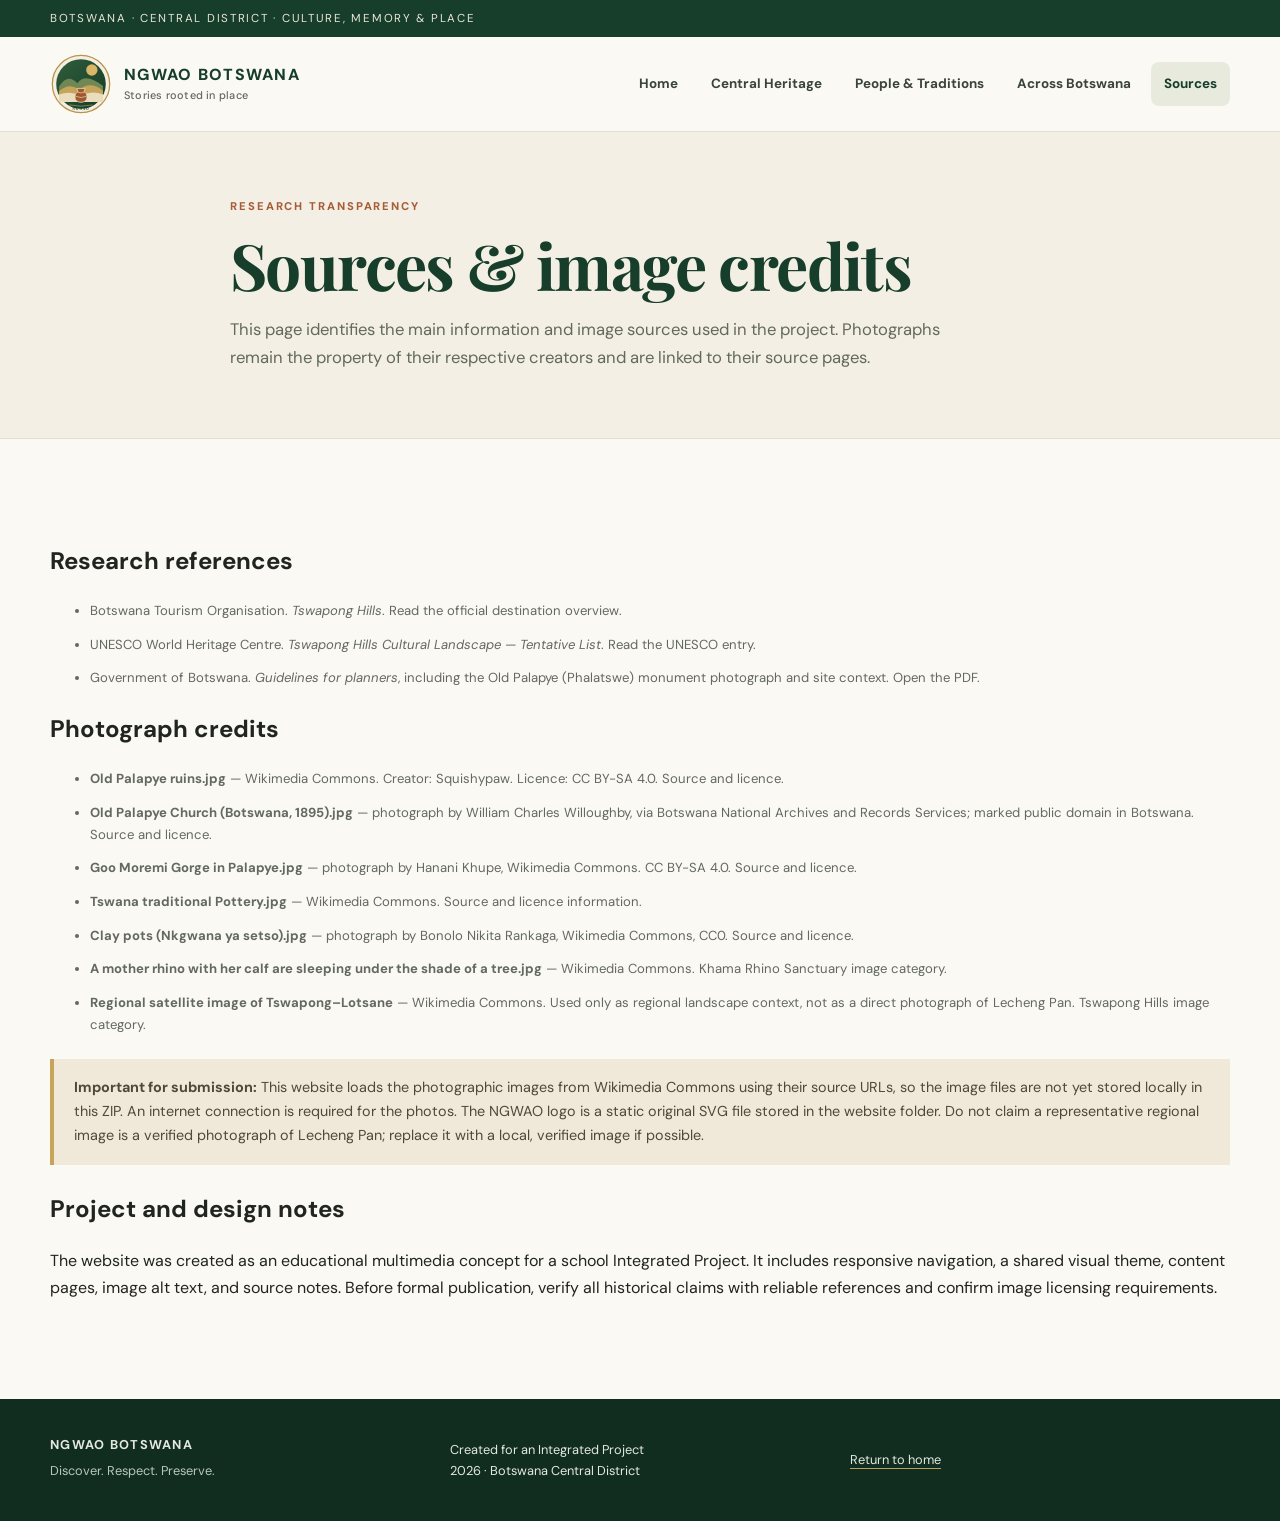
<file: sources.html>
<!doctype html><html lang="en"><head><meta charset="utf-8"><meta name="viewport" content="width=device-width,initial-scale=1"><title>Sources & Image Credits | Ngwao Botswana</title><link rel="stylesheet" href="assets/css/style.css"></head><body><div class="topline"><div class="wrap">BOTSWANA · CENTRAL DISTRICT · CULTURE, MEMORY & PLACE</div></div><header class="site-header"><div class="wrap nav"><a class="brand" href="index.html"><img src="assets/images/ngwao-logo.svg" alt="Ngwao Botswana logo"><span class="brand-name">NGWAO BOTSWANA<small>Stories rooted in place</small></span></a><button class="menu-button" aria-label="Open navigation" aria-expanded="false">Menu ☰</button><nav class="links" aria-label="Main navigation"><a href="index.html">Home</a><a href="heritage.html">Central Heritage</a><a href="people.html">People & Traditions</a><a href="beyond.html">Across Botswana</a><a href="sources.html">Sources</a></nav></div></header><main><section class="page-hero"><div class="wrap page-intro"><span class="eyebrow">Research transparency</span><h1>Sources & image credits</h1><p>This page identifies the main information and image sources used in the project. Photographs remain the property of their respective creators and are linked to their source pages.</p></div></section><section class="section"><div class="wrap"><h2>Research references</h2><ul class="credits"><li>Botswana Tourism Organisation. <em>Tswapong Hills</em>. <a href="https://botswanatourism.co.bw/explore/tswapong-hills" target="_blank" rel="noopener">Read the official destination overview</a>.</li><li>UNESCO World Heritage Centre. <em>Tswapong Hills Cultural Landscape — Tentative List</em>. <a href="https://whc.unesco.org/en/tentativelists/5560/" target="_blank" rel="noopener">Read the UNESCO entry</a>.</li><li>Government of Botswana. <em>Guidelines for planners</em>, including the Old Palapye (Phalatswe) monument photograph and site context. <a href="https://www.gov.bw/sites/default/files/2020-03/Guidelines%20-%20Planners.pdf" target="_blank" rel="noopener">Open the PDF</a>.</li></ul><h2>Photograph credits</h2><ul class="credits"><li><strong>Old Palapye ruins.jpg</strong> — Wikimedia Commons. Creator: Squishypaw. Licence: CC BY-SA 4.0. <a href="https://commons.wikimedia.org/wiki/File:Old_Palapye_ruins.jpg" target="_blank" rel="noopener">Source and licence</a>.</li><li><strong>Old Palapye Church (Botswana, 1895).jpg</strong> — photograph by William Charles Willoughby, via Botswana National Archives and Records Services; marked public domain in Botswana. <a href="https://commons.wikimedia.org/wiki/File:Old_Palapye_Church_(Botswana,_1895).jpg" target="_blank" rel="noopener">Source and licence</a>.</li><li><strong>Goo Moremi Gorge in Palapye.jpg</strong> — photograph by Hanani Khupe, Wikimedia Commons. CC BY-SA 4.0. <a href="https://commons.wikimedia.org/wiki/File:Goo_Moremi_Gorge_in_Palapye.jpg" target="_blank" rel="noopener">Source and licence</a>.</li><li><strong>Tswana traditional Pottery.jpg</strong> — Wikimedia Commons. <a href="https://commons.wikimedia.org/wiki/File:Tswana_traditional_Pottery.jpg" target="_blank" rel="noopener">Source and licence information</a>.</li><li><strong>Clay pots (Nkgwana ya setso).jpg</strong> — photograph by Bonolo Nikita Rankaga, Wikimedia Commons, CC0. <a href="https://commons.wikimedia.org/wiki/File:Clay_pots_(Nkgwana_ya_setso).jpg" target="_blank" rel="noopener">Source and licence</a>.</li><li><strong>A mother rhino with her calf are sleeping under the shade of a tree.jpg</strong> — Wikimedia Commons. <a href="https://commons.wikimedia.org/wiki/Category:Khama_Rhino_Sanctuary,_Botswana" target="_blank" rel="noopener">Khama Rhino Sanctuary image category</a>.</li><li><strong>Regional satellite image of Tswapong–Lotsane</strong> — Wikimedia Commons. Used only as regional landscape context, not as a direct photograph of Lecheng Pan. <a href="https://commons.wikimedia.org/wiki/Category:Tswapong_Hills" target="_blank" rel="noopener">Tswapong Hills image category</a>.</li></ul><div class="notice"><strong>Important for submission:</strong> This website loads the photographic images from Wikimedia Commons using their source URLs, so the image files are not yet stored locally in this ZIP. An internet connection is required for the photos. The NGWAO logo is a static original SVG file stored in the website folder. Do not claim a representative regional image is a verified photograph of Lecheng Pan; replace it with a local, verified image if possible.</div><h2>Project and design notes</h2><p>The website was created as an educational multimedia concept for a school Integrated Project. It includes responsive navigation, a shared visual theme, content pages, image alt text, and source notes. Before formal publication, verify all historical claims with reliable references and confirm image licensing requirements.</p></div></section></main><footer class="footer"><div class="wrap footgrid"><div><strong>NGWAO BOTSWANA</strong><p>Discover. Respect. Preserve.</p></div><div>Created for an Integrated Project<br><span data-year></span> · Botswana Central District</div><div><a href="index.html">Return to home</a></div></div></footer><script src="assets/js/site.js"></script></body></html>
</file>
<file: assets/css/style.css>
@import url('https://fonts.googleapis.com/css2?family=DM+Sans:wght@400;500;600;700&family=Playfair+Display:wght@500;600;700;800&display=swap');
:root{--forest:#173d2b;--forest2:#245239;--moss:#667b45;--sage:#e7eadc;--sand:#f4efe5;--cream:#fbf9f3;--clay:#a65e38;--gold:#c7a45a;--ink:#20251f;--muted:#62695f;--line:#e2dfd3;--white:#fff;--shadow:0 16px 42px rgba(28,48,32,.10)}*{box-sizing:border-box}html{scroll-behavior:smooth}body{margin:0;background:var(--cream);color:var(--ink);font-family:'DM Sans',Arial,sans-serif;line-height:1.65}img{display:block;width:100%;object-fit:cover}a{color:inherit;text-decoration:none}.wrap{width:min(1180px,calc(100% - 44px));margin-inline:auto}.topline{background:var(--forest);color:#e9e7d9;font-size:.72rem;letter-spacing:.15em;text-transform:uppercase;padding:9px 0}.nav{display:flex;align-items:center;justify-content:space-between;gap:28px;min-height:94px}.site-header{background:rgba(251,249,243,.96);border-bottom:1px solid var(--line);position:sticky;top:0;z-index:10;backdrop-filter:blur(12px)}.brand{display:flex;align-items:center;gap:12px;min-width:220px}.brand img{width:62px;height:62px;object-fit:contain}.brand-name{font-size:1rem;line-height:1.15;font-weight:800;letter-spacing:.08em;color:var(--forest)}.brand-name small{display:block;font-weight:500;letter-spacing:.02em;color:var(--muted);font-size:.68rem;margin-top:5px}.links{display:flex;align-items:center;gap:7px}.links a{font-size:.84rem;font-weight:700;padding:11px 13px;border-radius:8px;color:#39443a;transition:.2s}.links a:hover,.links a.active{background:var(--sage);color:var(--forest)}.menu-button{display:none;background:var(--forest);color:#fff;border:0;border-radius:8px;padding:10px 13px;font-weight:700}.hero{background:var(--forest);color:white;position:relative;overflow:hidden}.hero:after{content:'';position:absolute;inset:auto -5% -125px 38%;height:230px;border:1px solid rgba(230,218,178,.25);border-radius:50%;transform:rotate(-7deg);pointer-events:none}.hero-grid{display:grid;grid-template-columns:.88fr 1.12fr;gap:52px;align-items:center;padding-top:58px;padding-bottom:68px;position:relative;z-index:1}.eyebrow{display:inline-flex;align-items:center;gap:9px;text-transform:uppercase;letter-spacing:.17em;font-size:.7rem;font-weight:800;color:var(--clay)}.hero .eyebrow{color:#dfc47f}.hero h1{font-family:'Playfair Display',Georgia,serif;font-size:clamp(3rem,5.4vw,5.5rem);line-height:.99;letter-spacing:-.045em;margin:20px 0 22px;max-width:600px}.hero p{color:#e0e5dc;max-width:500px;font-size:1.04rem}.hero-photo{height:490px;border-radius:5px 90px 5px 5px;box-shadow:0 24px 55px #0b251b66;border:7px solid rgba(255,255,255,.08)}.photo-frame{position:relative}.photo-caption{font-size:.75rem;color:#e2e5da;margin-top:9px}.buttons{display:flex;flex-wrap:wrap;gap:12px;margin-top:28px}.btn{display:inline-flex;align-items:center;justify-content:center;gap:9px;padding:13px 19px;border-radius:5px;font-size:.86rem;font-weight:800;transition:transform .2s,background .2s}.btn:hover{transform:translateY(-2px)}.btn.gold{background:var(--gold);color:#18291e}.btn.light{border:1px solid #aab8a8;color:white}.btn.dark{background:var(--forest);color:white}.section{padding:82px 0}.section.white{background:white}.section-head{max-width:720px;margin-bottom:32px}.section-head h2,.split h2,.banner h2,.page-intro h1{font-family:'Playfair Display',Georgia,serif;font-size:clamp(2rem,3.5vw,3.3rem);line-height:1.08;letter-spacing:-.025em;color:var(--forest);margin:12px 0 14px}.section-head p,.split p,.page-intro p{color:var(--muted);max-width:730px}.grid3{display:grid;grid-template-columns:repeat(3,1fr);gap:23px}.card{background:white;border:1px solid var(--line);border-radius:8px;overflow:hidden;box-shadow:0 8px 24px rgba(34,48,32,.045);transition:transform .25s,box-shadow .25s}.card:hover{transform:translateY(-5px);box-shadow:var(--shadow)}.card img{height:245px;background:var(--sage)}.card-body{padding:23px}.tag{font-size:.68rem;text-transform:uppercase;letter-spacing:.13em;font-weight:800;color:var(--clay)}.card h3{font-family:'Playfair Display',Georgia,serif;font-size:1.45rem;color:var(--forest);margin:8px 0}.card p{font-size:.91rem;color:var(--muted);margin:0 0 18px}.read{font-size:.83rem;font-weight:800;color:var(--forest);border-bottom:1px solid var(--gold);padding-bottom:3px}.split{display:grid;grid-template-columns:1fr 1fr;gap:54px;align-items:center}.split img{height:430px;border-radius:6px 65px 6px 6px}.pills{display:flex;flex-wrap:wrap;gap:8px;margin:20px 0}.pill{background:var(--sage);color:var(--forest);font-weight:700;font-size:.76rem;padding:8px 12px;border-radius:3px}.banner{background:var(--sand);padding:34px 38px;border-left:5px solid var(--clay);display:flex;justify-content:space-between;align-items:center;gap:28px}.banner h2{font-size:2.2rem;margin:7px 0}.banner p{color:var(--muted);margin:0}.footer{background:#102d20;color:#e4e9df;padding:35px 0}.footgrid{display:grid;grid-template-columns:1fr 1fr 1fr;gap:20px;align-items:center;font-size:.8rem}.footgrid strong{letter-spacing:.1em}.footgrid p{margin:5px 0;color:#b9c7b9}.footgrid a{text-decoration:underline;text-decoration-color:#b6a15e;text-underline-offset:4px}.page-hero{background:var(--sand);padding:60px 0 50px;border-bottom:1px solid var(--line)}.page-intro{max-width:820px}.page-intro h1{font-size:clamp(2.8rem,5vw,4.5rem)}.page-intro p{font-size:1.04rem}.content-grid{display:grid;grid-template-columns:repeat(2,1fr);gap:28px}.feature{display:grid;grid-template-columns:.9fr 1.1fr;gap:24px;align-items:center;background:#fff;border:1px solid var(--line);padding:18px;border-radius:7px;margin-bottom:24px}.feature img{height:280px;border-radius:4px}.feature h2{font-family:'Playfair Display',Georgia,serif;color:var(--forest);font-size:1.7rem;line-height:1.15;margin:8px 0}.feature p{font-size:.91rem;color:var(--muted)}.feature.reverse{grid-template-columns:1.1fr .9fr}.feature.reverse img{order:2}.notice{padding:17px 20px;background:#f0e8d8;border-left:4px solid var(--gold);color:#4e493b;font-size:.9rem;margin:24px 0}.credits{font-size:.82rem;color:var(--muted);overflow-wrap:anywhere}.credits li{margin:0 0 12px}.hero img,.card img,.feature img,.split img{object-position:center}.small-label{font-size:.74rem;color:var(--muted)}@media(max-width:900px){.links{gap:0}.links a{padding:10px 8px;font-size:.76rem}.hero-grid{gap:28px}.hero-photo{height:400px}.grid3{gap:14px}.card-body{padding:18px}}@media(max-width:720px){.wrap{width:min(100% - 30px,1180px)}.nav{min-height:80px;flex-wrap:wrap;padding:10px 0}.brand img{width:52px;height:52px}.menu-button{display:block}.links{display:none;width:100%;flex-direction:column;align-items:stretch;padding:6px 0 12px}.links.open{display:flex}.links a{padding:12px}.hero-grid,.split,.content-grid{grid-template-columns:1fr}.hero-grid{padding-top:43px;padding-bottom:48px}.hero h1{font-size:3.4rem}.hero-photo{height:330px;border-radius:5px 55px 5px 5px}.section{padding:56px 0}.grid3{grid-template-columns:1fr}.card img{height:250px}.split{gap:28px}.split img{height:300px}.banner{align-items:flex-start;flex-direction:column;padding:27px 24px}.feature,.feature.reverse{grid-template-columns:1fr;gap:12px}.feature.reverse img{order:0}.feature img{height:245px}.footgrid{grid-template-columns:1fr;gap:12px}.page-hero{padding:42px 0 35px}}
</file>
